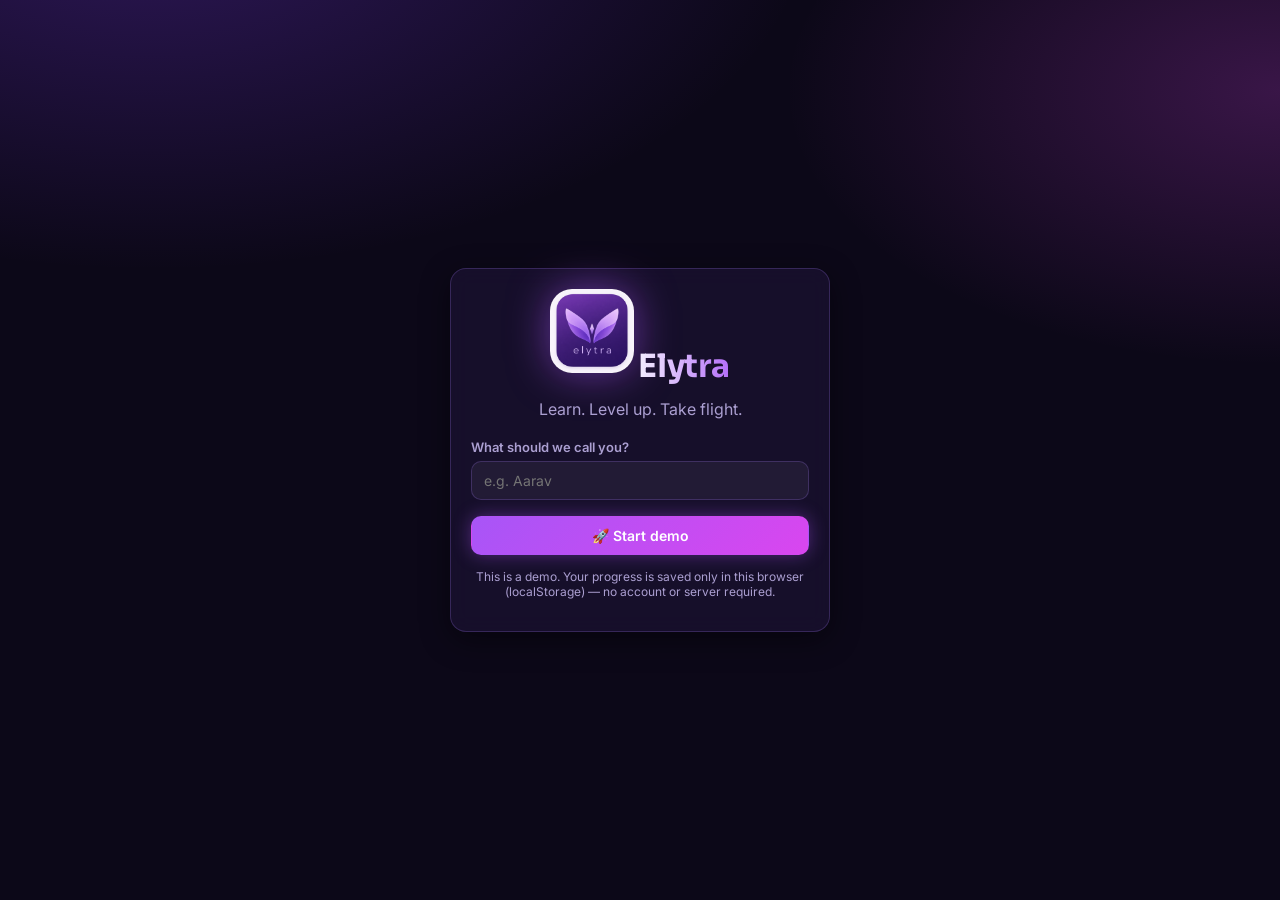
<file: index.html>
<!DOCTYPE html>
<html lang="en">
<head>
<meta charset="UTF-8">
<meta name="viewport" content="width=device-width, initial-scale=1.0">
<title>Elytra — Learn, Level Up, Take Flight</title>
<link rel="icon" type="image/png" href="assets/favicon.png">
<link rel="stylesheet" href="css/style.css">
</head>
<body>

<div class="login-wrap">
  <div class="card login-card">
    <img class="login-logo" src="assets/logo.png" alt="Elytra logo">
    <h1>Elytra</h1>
    <p class="subtitle">Learn. Level up. Take flight.</p>

    <div class="field" style="text-align:left; margin-top:20px;">
      <label for="name-input">What should we call you?</label>
      <input type="text" id="name-input" placeholder="e.g. Aarav" maxlength="24">
    </div>

    <button class="btn btn-primary" id="login-btn" style="width:100%; justify-content:center;">
      🚀 Start demo
    </button>
    <p class="muted" style="font-size:12px; margin-top:14px;">
      This is a demo. Your progress is saved only in this browser (localStorage) —
      no account or server required.
    </p>
  </div>
</div>

<script src="js/app.js"></script>
<script>
  Elytra.boot(null, { public: true });

  // If already logged in, skip straight to dashboard.
  if (Elytra.getState().loggedIn) {
    window.location.href = "dashboard.html";
  }

  const input = document.getElementById("name-input");
  const state = Elytra.getState();
  if (state.name && state.name !== "Explorer") input.value = state.name;

  function go() {
    Elytra.login(input.value);
    window.location.href = "dashboard.html";
  }

  document.getElementById("login-btn").addEventListener("click", go);
  input.addEventListener("keydown", e => { if (e.key === "Enter") go(); });
</script>
</body>
</html>
</file>
<file: css/style.css>
/* =========================================================
   ELYTRA — style.css
   Purple-neon aesthetic. Shared design system for every page.
   ========================================================= */

@import url('https://fonts.googleapis.com/css2?family=Sora:wght@400;600;700;800&family=Inter:wght@400;500;600&display=swap');

:root {
  --bg: #0c0818;
  --bg-glow-1: #7c3aed;
  --bg-glow-2: #d946ef;
  --surface: rgba(30, 20, 55, 0.6);
  --surface-solid: #1a1330;
  --surface-alt: rgba(255, 255, 255, 0.05);
  --border: rgba(168, 130, 255, 0.22);
  --text: #f3eeff;
  --text-dim: #ab9fd1;
  --brand: #a855f7;
  --brand-2: #d946ef;
  --brand-dark: #7c3aed;
  --accent: #22e5c5;
  --warning: #fbbf24;
  --danger: #fb5aa8;
  --shadow: 0 8px 30px rgba(0, 0, 0, 0.45);
  --glow: 0 0 24px rgba(168, 85, 247, 0.35);
  --radius: 16px;
  --radius-sm: 10px;
  --font-head: 'Sora', system-ui, sans-serif;
  --font: 'Inter', system-ui, -apple-system, Roboto, sans-serif;
}

[data-theme="light"] {
  --bg: #f4f1fb;
  --surface: rgba(255, 255, 255, 0.75);
  --surface-solid: #ffffff;
  --surface-alt: rgba(124, 58, 237, 0.06);
  --border: rgba(124, 58, 237, 0.18);
  --text: #1c1233;
  --text-dim: #6b6088;
  --shadow: 0 8px 24px rgba(124, 58, 237, 0.12);
  --glow: 0 0 18px rgba(168, 85, 247, 0.18);
}

* { box-sizing: border-box; }

html { scroll-behavior: smooth; }

body {
  margin: 0;
  font-family: var(--font);
  background:
    radial-gradient(1100px 600px at 12% -10%, color-mix(in srgb, var(--bg-glow-1) 30%, transparent), transparent 60%),
    radial-gradient(900px 500px at 100% 10%, color-mix(in srgb, var(--bg-glow-2) 22%, transparent), transparent 55%),
    var(--bg);
  background-attachment: fixed;
  color: var(--text);
  transition: background .25s ease, color .25s ease;
}

a { color: inherit; text-decoration: none; }
h1, h2, h3 { font-family: var(--font-head); line-height: 1.2; letter-spacing: -0.01em; }
h1 {
  background: linear-gradient(90deg, var(--text), var(--brand) 120%);
  -webkit-background-clip: text;
  background-clip: text;
  -webkit-text-fill-color: transparent;
  display: inline-block;
}
.subtitle { color: var(--text-dim); margin-top: -8px; }

.page {
  max-width: 1100px;
  margin: 0 auto;
  padding: 24px 20px 64px;
}

/* ---------- nav ---------- */

.nav-bar {
  display: flex;
  align-items: center;
  gap: 16px;
  padding: 12px 24px;
  background: rgba(12, 8, 24, 0.65);
  backdrop-filter: blur(14px);
  border-bottom: 1px solid var(--border);
  position: sticky;
  top: 0;
  z-index: 50;
}
[data-theme="light"] .nav-bar { background: rgba(255, 255, 255, 0.7); }

.nav-brand {
  display: flex;
  align-items: center;
  gap: 8px;
  font-family: var(--font-head);
  font-size: 19px;
  font-weight: 700;
  margin-right: 8px;
  white-space: nowrap;
  color: var(--text);
}
.nav-brand img { width: 28px; height: 28px; border-radius: 8px; box-shadow: 0 0 14px rgba(168, 85, 247, 0.55); }

.nav-toggle {
  display: none;
  background: none;
  border: 1px solid var(--border);
  border-radius: var(--radius-sm);
  font-size: 18px;
  padding: 6px 10px;
  color: var(--text);
  cursor: pointer;
}

.nav-links {
  display: flex;
  flex-wrap: wrap;
  gap: 4px;
  flex: 1;
}

.nav-link {
  display: flex;
  align-items: center;
  gap: 6px;
  padding: 8px 12px;
  border-radius: var(--radius-sm);
  font-size: 14px;
  color: var(--text-dim);
  cursor: pointer;
  border: none;
  background: none;
  font-family: inherit;
  transition: background .15s ease, color .15s ease;
}

.nav-link:hover { background: var(--surface-alt); color: var(--text); }
.nav-link.active {
  background: linear-gradient(135deg, var(--brand), var(--brand-2));
  color: #fff;
  box-shadow: 0 0 16px rgba(168, 85, 247, 0.45);
}
.nav-logout { margin-left: auto; }

.nav-stats { display: flex; gap: 8px; align-items: center; }

.pill {
  padding: 6px 10px;
  border-radius: 999px;
  font-size: 12px;
  font-weight: 600;
  white-space: nowrap;
  background: var(--surface-alt);
  border: 1px solid var(--border);
}
.pill-level { color: var(--brand); }
.pill-xp { color: var(--accent); }
.pill-streak { color: var(--warning); }

/* ---------- cards & grid ---------- */

.grid {
  display: grid;
  grid-template-columns: repeat(auto-fit, minmax(230px, 1fr));
  gap: 16px;
}

.card {
  background: var(--surface);
  backdrop-filter: blur(10px);
  border: 1px solid var(--border);
  border-radius: var(--radius);
  padding: 20px;
  box-shadow: var(--shadow);
}

.card-link {
  display: block;
  transition: transform .18s ease, box-shadow .18s ease, border-color .18s ease;
}
.card-link:hover {
  transform: translateY(-3px);
  box-shadow: var(--shadow), var(--glow);
  border-color: color-mix(in srgb, var(--brand) 55%, var(--border));
}

.card-icon { font-size: 28px; margin-bottom: 8px; display: block; }
.card-title { font-family: var(--font-head); font-weight: 700; margin: 0 0 4px; }
.card-desc { color: var(--text-dim); font-size: 14px; margin: 0; }

.stat-card { text-align: center; }
.stat-value { font-family: var(--font-head); font-size: 30px; font-weight: 800; color: var(--brand); text-shadow: 0 0 20px rgba(168, 85, 247, .45); }
.stat-label { color: var(--text-dim); font-size: 13px; text-transform: uppercase; letter-spacing: .04em; }

/* ---------- buttons ---------- */

.btn {
  display: inline-flex;
  align-items: center;
  gap: 8px;
  padding: 10px 18px;
  border-radius: var(--radius-sm);
  font-weight: 600;
  font-size: 14px;
  border: 1px solid transparent;
  cursor: pointer;
  font-family: var(--font);
  transition: transform .15s ease, box-shadow .15s ease, background .15s ease;
}

.btn-primary {
  background: linear-gradient(135deg, var(--brand), var(--brand-2));
  color: #fff;
  box-shadow: 0 0 18px rgba(168, 85, 247, 0.4);
}
.btn-primary:hover { transform: translateY(-1px); box-shadow: 0 0 26px rgba(217, 70, 239, 0.55); }
.btn-outline { background: transparent; border-color: var(--border); color: var(--text); }
.btn-outline:hover { background: var(--surface-alt); border-color: var(--brand); }
.btn-danger { background: linear-gradient(135deg, #fb5aa8, #f43f5e); color: #fff; }
.btn-sm { padding: 6px 12px; font-size: 13px; }
.btn:disabled { opacity: .5; cursor: not-allowed; transform: none; box-shadow: none; }

/* ---------- forms ---------- */

.field { margin-bottom: 16px; display: flex; flex-direction: column; gap: 6px; }
label { font-size: 13px; font-weight: 600; color: var(--text-dim); }

input[type="text"], input[type="email"], input[type="password"], textarea, select {
  padding: 10px 12px;
  border-radius: var(--radius-sm);
  border: 1px solid var(--border);
  background: var(--surface-alt);
  color: var(--text);
  font-family: inherit;
  font-size: 14px;
}
input:focus, textarea:focus, select:focus {
  outline: none;
  border-color: var(--brand);
  box-shadow: 0 0 0 3px rgba(168, 85, 247, 0.25);
}
textarea { resize: vertical; min-height: 80px; }

.switch { position: relative; width: 44px; height: 24px; display: inline-block; }
.switch input { opacity: 0; width: 0; height: 0; }
.switch .slider {
  position: absolute; inset: 0; background: var(--surface-alt); border: 1px solid var(--border); border-radius: 999px; cursor: pointer; transition: .2s;
}
.switch .slider::before {
  content: ""; position: absolute; width: 18px; height: 18px; left: 2px; top: 2px;
  background: #fff; border-radius: 50%; transition: .2s;
}
.switch input:checked + .slider { background: linear-gradient(135deg, var(--brand), var(--brand-2)); box-shadow: 0 0 12px rgba(168,85,247,.5); }
.switch input:checked + .slider::before { transform: translateX(20px); }

/* ---------- progress ---------- */

.bar-track {
  width: 100%; height: 10px; border-radius: 999px; background: var(--surface-alt);
  overflow: hidden; border: 1px solid var(--border);
}
.bar-fill {
  height: 100%;
  background: linear-gradient(90deg, var(--brand), var(--brand-2), var(--accent));
  border-radius: 999px;
  box-shadow: 0 0 10px rgba(168, 85, 247, .6);
  transition: width .3s ease;
}

/* ---------- badges (achievements) ---------- */

.badge {
  text-align: center; padding: 18px 12px; border-radius: var(--radius);
  border: 1px solid var(--border); background: var(--surface);
  backdrop-filter: blur(10px);
}
.badge:not(.locked) { box-shadow: 0 0 20px rgba(168, 85, 247, .3); border-color: color-mix(in srgb, var(--brand) 50%, var(--border)); }
.badge.locked { opacity: .4; filter: grayscale(1); }
.badge-icon { font-size: 32px; }
.badge-title { font-family: var(--font-head); font-weight: 700; margin-top: 6px; font-size: 14px; }
.badge-desc { color: var(--text-dim); font-size: 12px; margin-top: 2px; }

/* ---------- doubts / list items ---------- */

.list-item {
  padding: 14px 16px; border: 1px solid var(--border); border-radius: var(--radius-sm);
  background: var(--surface); margin-bottom: 10px;
}
.list-item-head { display: flex; justify-content: space-between; align-items: center; margin-bottom: 6px; }
.tag { font-size: 11px; padding: 3px 8px; border-radius: 999px; background: var(--surface-alt); color: var(--text-dim); border: 1px solid var(--border); }

/* ---------- toasts ---------- */

.toast-host {
  position: fixed; bottom: 20px; right: 20px; display: flex; flex-direction: column; gap: 10px; z-index: 999;
}
.toast {
  background: var(--surface-solid); color: var(--text); padding: 12px 16px; border-radius: var(--radius-sm);
  border: 1px solid var(--border);
  box-shadow: var(--shadow), var(--glow); opacity: 0; transform: translateY(10px); transition: .3s ease; font-size: 14px;
}
.toast.show { opacity: 1; transform: translateY(0); }

/* ---------- login page ---------- */

.login-wrap {
  min-height: 100vh; display: flex; align-items: center; justify-content: center; padding: 20px;
}
.login-card { max-width: 380px; width: 100%; text-align: center; }
.login-logo { width: 84px; height: 84px; border-radius: 22px; box-shadow: 0 0 40px rgba(168, 85, 247, 0.55); margin-bottom: 4px; }

/* ---------- misc ---------- */

.section { margin-top: 32px; }
.flex-between { display: flex; justify-content: space-between; align-items: center; gap: 12px; flex-wrap: wrap; }
.muted { color: var(--text-dim); }
.hidden { display: none !important; }

@media (max-width: 780px) {
  .nav-toggle { display: block; }
  .nav-links {
    display: none; position: absolute; top: 60px; left: 0; right: 0;
    background: var(--surface-solid); border-bottom: 1px solid var(--border); padding: 10px; flex-direction: column;
  }
  .nav-links.open { display: flex; }
  .nav-stats { margin-left: auto; }
}
</file>
